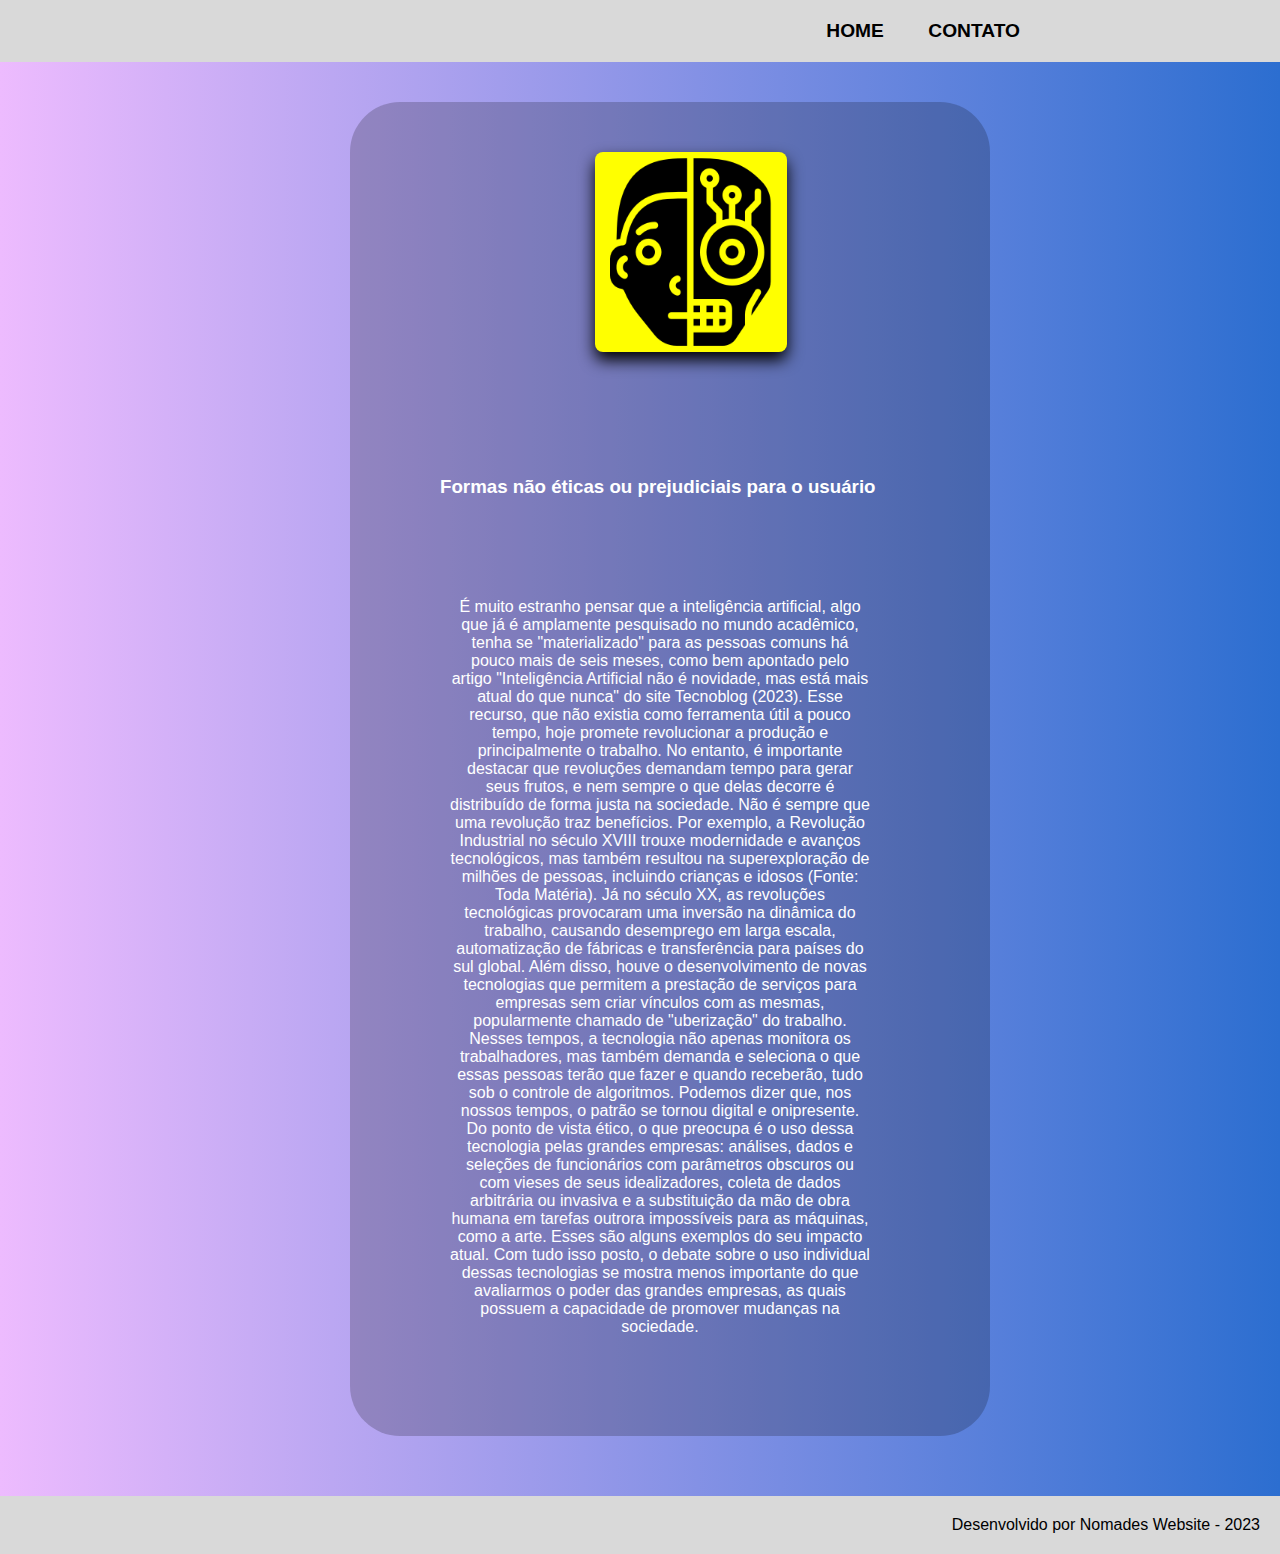
<file: formas.html>
<!DOCTYPE html>
<html>

<head>
  <title>Provisorio</title>
  <meta charset="utf-8" />
  <meta name="keywords" content="Nomades" />
  <meta name="keywords" content="AI, Inteligência Artificial, programação">
  <meta name="description" content="Tesxtos sobre o impacto da inteligencia artificial na informatica" />
  <link rel="stylesheet" type="text/css" href="estilo.css">
</head>

<header id="nav-topo-sobre">
  <nav>
    <a class="a-menu" href="index.html">HOME</a>
    <a class="a-menu" href="sobrenos.html">CONTATO</a>
  </nav>

</header>

<body id="fundo">

  <main>

     <div class="pag-sobre">
    <img id="robozan" src="img/robotics.png" width="100"/>

      <h3 id="htres-pagsobre">Formas não éticas ou prejudiciais para o usuário</h3>

    <p class="texto-sobre">É muito estranho pensar que a inteligência artificial, algo que já é amplamente pesquisado no mundo acadêmico, tenha se "materializado" para as pessoas comuns há pouco mais de seis meses, como bem apontado pelo artigo "Inteligência Artificial não é novidade, mas está mais atual do que nunca" do site Tecnoblog (2023). Esse recurso, que não existia como ferramenta útil a pouco tempo, hoje promete revolucionar a produção e principalmente o trabalho. No entanto, é importante destacar que revoluções demandam tempo para gerar seus frutos, e nem sempre o que delas decorre é distribuído de forma justa na sociedade.
Não é sempre que uma revolução traz benefícios. Por exemplo, a Revolução Industrial no século XVIII trouxe modernidade e avanços tecnológicos, mas também resultou na superexploração de milhões de pessoas, incluindo crianças e idosos (Fonte: Toda Matéria). Já no século XX, as revoluções tecnológicas provocaram uma inversão na dinâmica do trabalho, causando desemprego em larga escala, automatização de fábricas e transferência para países do sul global. Além disso, houve o desenvolvimento de novas tecnologias que permitem a prestação de serviços para empresas sem criar vínculos com as mesmas, popularmente chamado de "uberização" do trabalho. Nesses tempos, a tecnologia não apenas monitora os trabalhadores, mas também demanda e seleciona o que essas pessoas terão que fazer e quando receberão, tudo sob o controle de algoritmos. Podemos dizer que, nos nossos tempos, o patrão se tornou digital e onipresente.
Do ponto de vista ético, o que preocupa é o uso dessa tecnologia pelas grandes empresas: análises, dados e seleções de funcionários com parâmetros obscuros ou com vieses de seus idealizadores, coleta de dados arbitrária ou invasiva e a substituição da mão de obra humana em tarefas outrora impossíveis para as máquinas, como a arte. Esses são alguns exemplos do seu impacto atual. Com tudo isso posto, o debate sobre o uso individual dessas tecnologias se mostra menos importante do que avaliarmos o poder das grandes empresas, as quais possuem a capacidade de promover mudanças na sociedade.
</p>
  </div>
  <div class="">
  </main>


    <footer id="rodape">
      <p>Desenvolvido por Nomades Website - 2023</p>
    </footer>
</body>

</html>
</file>
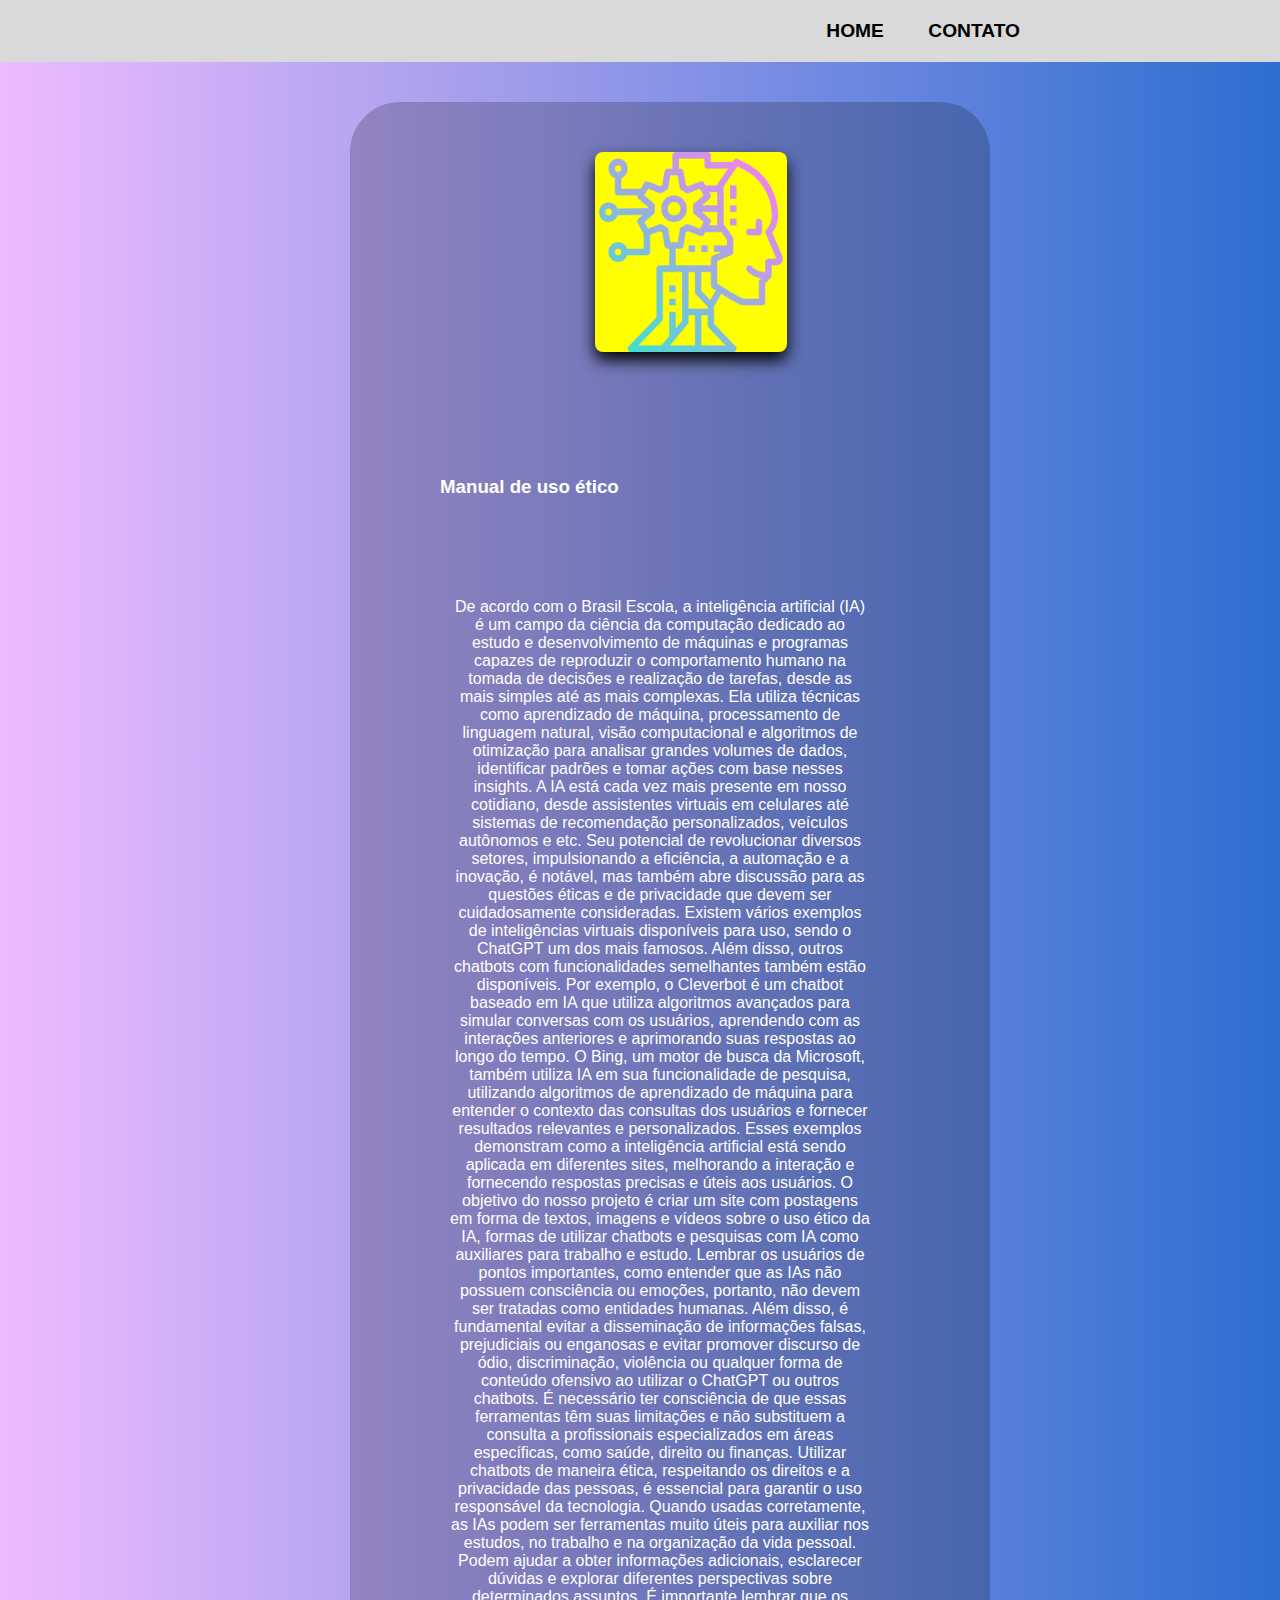
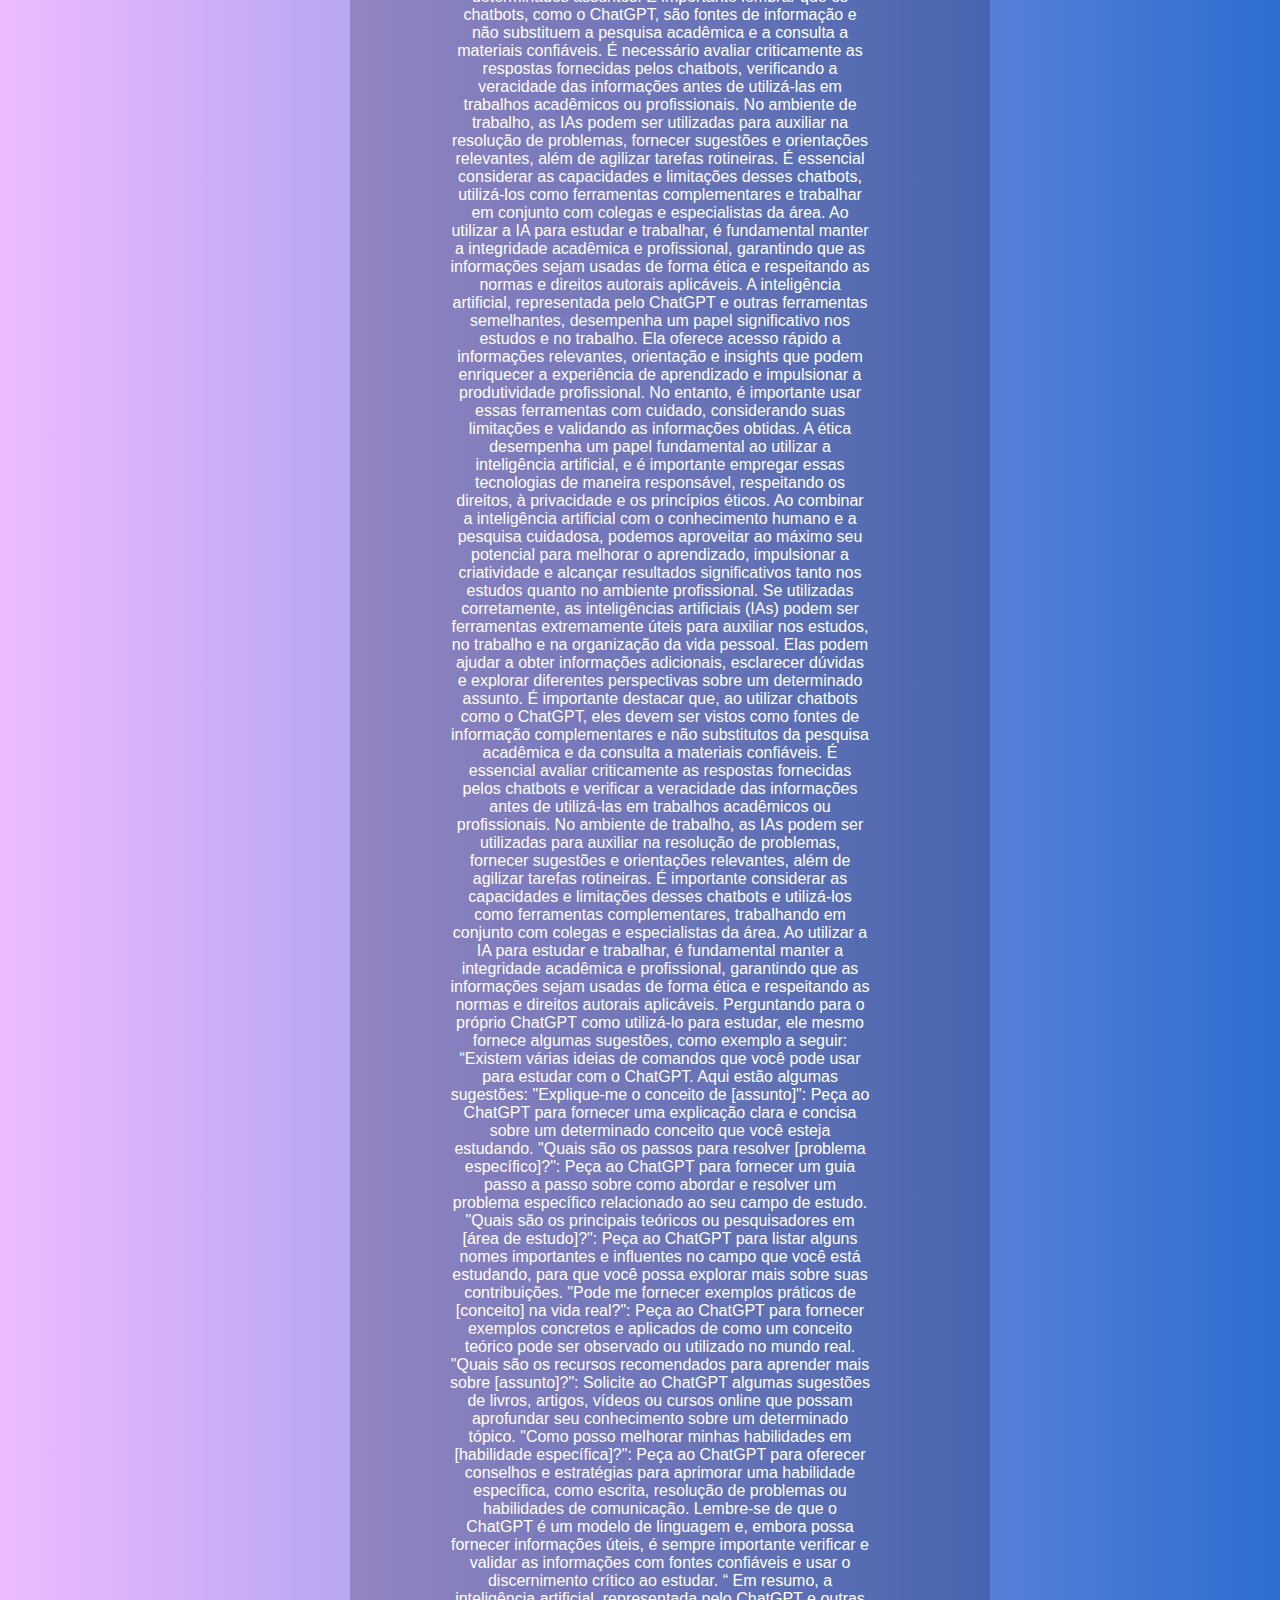
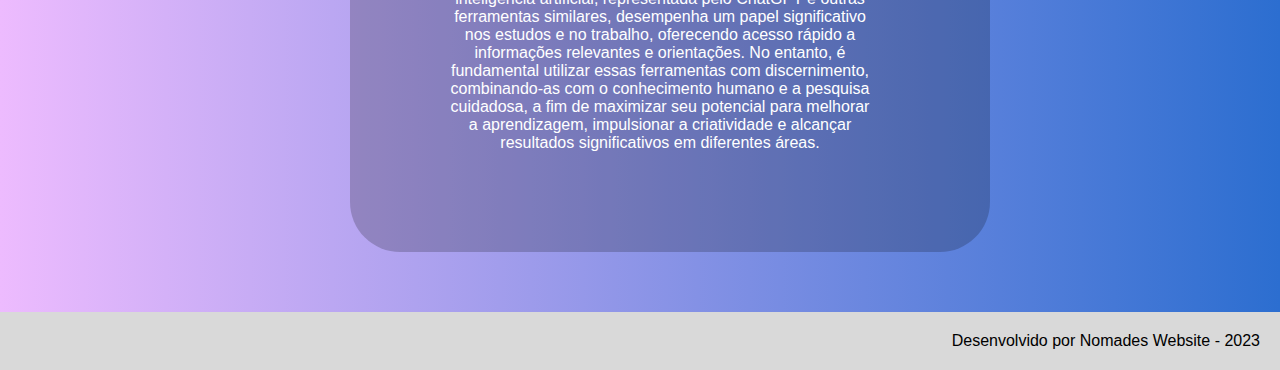
<file: manual.html>
<!DOCTYPE html>
<html>

<head>
  <title>Provisorio</title>
  <meta charset="utf-8" />
  <meta name="keywords" content="Nomades" />
  <meta name="keywords" content="AI, Inteligência Artificial, programação">
  <meta name="description" content="Tesxtos sobre o impacto da inteligencia artificial na informatica" />
  <link rel="stylesheet" type="text/css" href="estilo.css">
</head>

<header id="nav-topo-sobre">
  <nav>
    <a class="a-menu" href="index.html">HOME</a>
    <a class="a-menu" href="sobrenos.html">CONTATO</a>
  </nav>

</header>

<body id="fundo">

  <main>

     <div class="pag-sobre">
    <img id="robozan" src="img/cabeca.png" width="100"/>

      <h3 id="htres-pagsobre">Manual de uso ético</h3>

    <p class="texto-sobre">De acordo com o Brasil Escola, a inteligência artificial (IA) é um campo da ciência da computação dedicado ao estudo e desenvolvimento de máquinas e programas capazes de reproduzir o comportamento humano na tomada de decisões e realização de tarefas, desde as mais simples até as mais complexas. Ela utiliza técnicas como aprendizado de máquina, processamento de linguagem natural, visão computacional e algoritmos de otimização para analisar grandes volumes de dados, identificar padrões e tomar ações com base nesses insights. A IA está cada vez mais presente em nosso cotidiano, desde assistentes virtuais em celulares até sistemas de recomendação personalizados, veículos autônomos e etc. Seu potencial de revolucionar diversos setores, impulsionando a eficiência, a automação e a inovação, é notável, mas também abre discussão para as questões éticas e de privacidade que devem ser cuidadosamente consideradas.

Existem vários exemplos de inteligências virtuais disponíveis para uso, sendo o ChatGPT um dos mais famosos. Além disso, outros chatbots com funcionalidades semelhantes também estão disponíveis. Por exemplo, o Cleverbot é um chatbot baseado em IA que utiliza algoritmos avançados para simular conversas com os usuários, aprendendo com as interações anteriores e aprimorando suas respostas ao longo do tempo. O Bing, um motor de busca da Microsoft, também utiliza IA em sua funcionalidade de pesquisa, utilizando algoritmos de aprendizado de máquina para entender o contexto das consultas dos usuários e fornecer resultados relevantes e personalizados. Esses exemplos demonstram como a inteligência artificial está sendo aplicada em diferentes sites, melhorando a interação e fornecendo respostas precisas e úteis aos usuários.

O objetivo do nosso projeto é criar um site com postagens em forma de textos, imagens e vídeos sobre o uso ético da IA, formas de utilizar chatbots e pesquisas com IA como auxiliares para trabalho e estudo. Lembrar os usuários de pontos importantes, como entender que as IAs não possuem consciência ou emoções, portanto, não devem ser tratadas como entidades humanas. Além disso, é fundamental evitar a disseminação de informações falsas, prejudiciais ou enganosas e evitar promover discurso de ódio, discriminação, violência ou qualquer forma de conteúdo ofensivo ao utilizar o ChatGPT ou outros chatbots. É necessário ter consciência de que essas ferramentas têm suas limitações e não substituem a consulta a profissionais especializados em áreas específicas, como saúde, direito ou finanças. Utilizar chatbots de maneira ética, respeitando os direitos e a privacidade das pessoas, é essencial para garantir o uso responsável da tecnologia.

Quando usadas corretamente, as IAs podem ser ferramentas muito úteis para auxiliar nos estudos, no trabalho e na organização da vida pessoal. Podem ajudar a obter informações adicionais, esclarecer dúvidas e explorar diferentes perspectivas sobre determinados assuntos. É importante lembrar que os chatbots, como o ChatGPT, são fontes de informação e não substituem a pesquisa acadêmica e a consulta a materiais confiáveis. É necessário avaliar criticamente as respostas fornecidas pelos chatbots, verificando a veracidade das informações antes de utilizá-las em trabalhos acadêmicos ou profissionais. No ambiente de trabalho, as IAs podem ser utilizadas para auxiliar na resolução de problemas, fornecer sugestões e orientações relevantes, além de agilizar tarefas rotineiras. É essencial considerar as capacidades e limitações desses chatbots, utilizá-los como ferramentas complementares e trabalhar em conjunto com colegas e especialistas da área. Ao utilizar a IA para estudar e trabalhar, é fundamental manter a integridade acadêmica e profissional, garantindo que as informações sejam usadas de forma ética e respeitando as normas e direitos autorais aplicáveis.

A inteligência artificial, representada pelo ChatGPT e outras ferramentas semelhantes, desempenha um papel significativo nos estudos e no trabalho. Ela oferece acesso rápido a informações relevantes, orientação e insights que podem enriquecer a experiência de aprendizado e impulsionar a produtividade profissional. No entanto, é importante usar essas ferramentas com cuidado, considerando suas limitações e validando as informações obtidas. A ética desempenha um papel fundamental ao utilizar a inteligência artificial, e é importante empregar essas tecnologias de maneira responsável, respeitando os direitos, à privacidade e os princípios éticos. Ao combinar a inteligência artificial com o conhecimento humano e a pesquisa cuidadosa, podemos aproveitar ao máximo seu potencial para melhorar o aprendizado, impulsionar a criatividade e alcançar resultados significativos tanto nos estudos quanto no ambiente profissional.

Se utilizadas corretamente, as inteligências artificiais (IAs) podem ser ferramentas extremamente úteis para auxiliar nos estudos, no trabalho e na organização da vida pessoal. Elas podem ajudar a obter informações adicionais, esclarecer dúvidas e explorar diferentes perspectivas sobre um determinado assunto. É importante destacar que, ao utilizar chatbots como o ChatGPT, eles devem ser vistos como fontes de informação complementares e não substitutos da pesquisa acadêmica e da consulta a materiais confiáveis. É essencial avaliar criticamente as respostas fornecidas pelos chatbots e verificar a veracidade das informações antes de utilizá-las em trabalhos acadêmicos ou profissionais.

No ambiente de trabalho, as IAs podem ser utilizadas para auxiliar na resolução de problemas, fornecer sugestões e orientações relevantes, além de agilizar tarefas rotineiras. É importante considerar as capacidades e limitações desses chatbots e utilizá-los como ferramentas complementares, trabalhando em conjunto com colegas e especialistas da área. Ao utilizar a IA para estudar e trabalhar, é fundamental manter a integridade acadêmica e profissional, garantindo que as informações sejam usadas de forma ética e respeitando as normas e direitos autorais aplicáveis.

  Perguntando para o próprio ChatGPT como utilizá-lo para estudar, ele mesmo fornece algumas sugestões, como exemplo a seguir:

“Existem várias ideias de comandos que você pode usar para estudar com o ChatGPT. Aqui estão algumas sugestões:

 "Explique-me o conceito de [assunto]": Peça ao ChatGPT para fornecer uma explicação clara e concisa sobre um determinado conceito que você esteja estudando.

"Quais são os passos para resolver [problema específico]?": Peça ao ChatGPT para fornecer um guia passo a passo sobre como abordar e resolver um problema específico relacionado ao seu campo de estudo.

"Quais são os principais teóricos ou pesquisadores em [área de estudo]?": Peça ao ChatGPT para listar alguns nomes importantes e influentes no campo que você está estudando, para que você possa explorar mais sobre suas contribuições.

"Pode me fornecer exemplos práticos de [conceito] na vida real?": Peça ao ChatGPT para fornecer exemplos concretos e aplicados de como um conceito teórico pode ser observado ou utilizado no mundo real.

"Quais são os recursos recomendados para aprender mais sobre [assunto]?": Solicite ao ChatGPT algumas sugestões de livros, artigos, vídeos ou cursos online que possam aprofundar seu conhecimento sobre um determinado tópico.

"Como posso melhorar minhas habilidades em [habilidade específica]?": Peça ao ChatGPT para oferecer conselhos e estratégias para aprimorar uma habilidade específica, como escrita, resolução de problemas ou habilidades de comunicação.


Lembre-se de que o ChatGPT é um modelo de linguagem e, embora possa fornecer informações úteis, é sempre importante verificar e validar as informações com fontes confiáveis e usar o discernimento crítico ao estudar. “

Em resumo, a inteligência artificial, representada pelo ChatGPT e outras ferramentas similares, desempenha um papel significativo nos estudos e no trabalho, oferecendo acesso rápido a informações relevantes e orientações. No entanto, é fundamental utilizar essas ferramentas com discernimento, combinando-as com o conhecimento humano e a pesquisa cuidadosa, a fim de maximizar seu potencial para melhorar a aprendizagem, impulsionar a criatividade e alcançar resultados significativos em diferentes áreas.
</p>
  </div>
  <div class="">
  </main>


    <footer id="rodape">
      <p>Desenvolvido por Nomades Website - 2023</p>
    </footer>
</body>

</html>
</file>
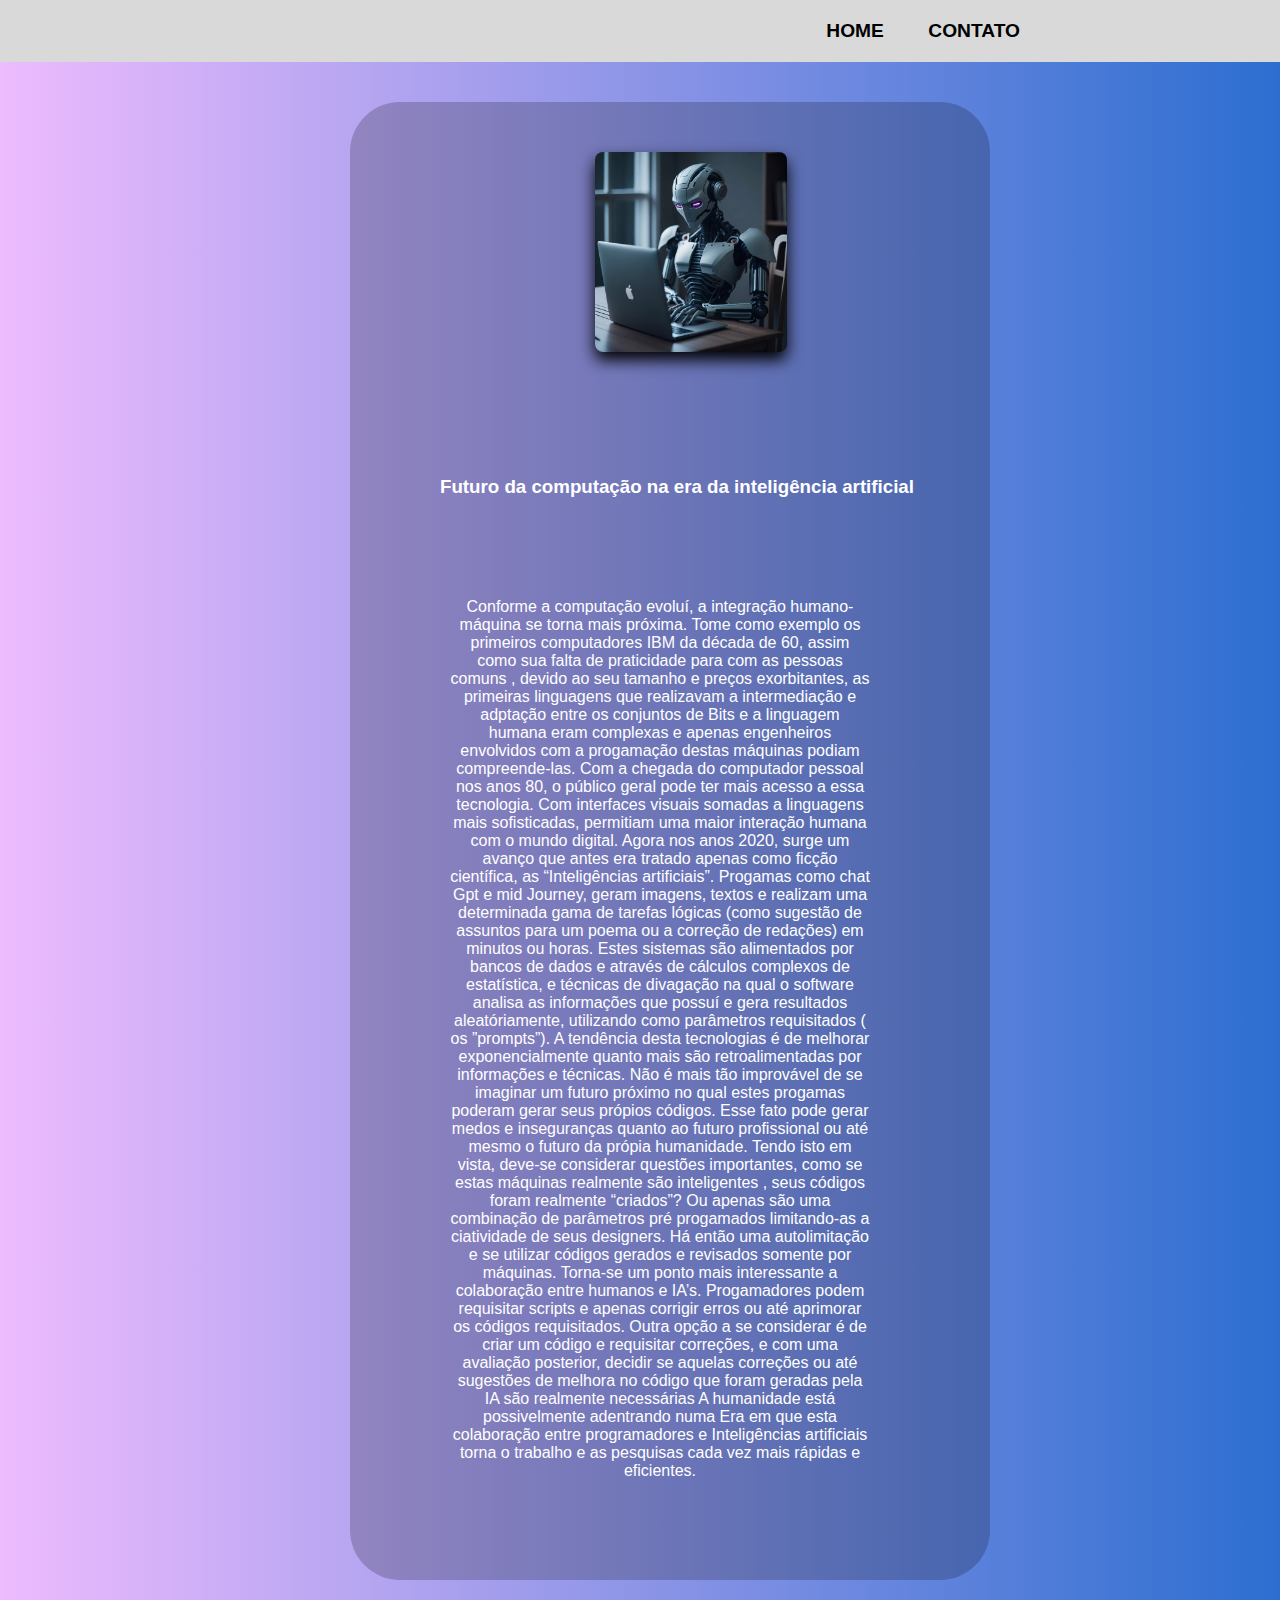
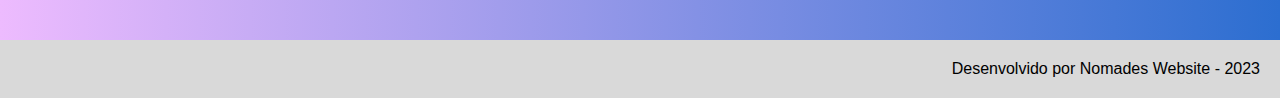
<file: sobre.html>
<!DOCTYPE html>
<html>

<head>
  <title>Provisorio</title>
  <meta charset="utf-8" />
  <meta name="keywords" content="Nomades" />
  <meta name="keywords" content="AI, Inteligência Artificial, programação">
  <meta name="description" content="Tesxtos sobre o impacto da inteligencia artificial na informatica" />
  <link rel="stylesheet" type="text/css" href="estilo.css">
</head>

<header id="nav-topo-sobre">
  <nav>
    <a class="a-menu" href="index.html">HOME</a>
    <a class="a-menu" href="sobrenos.html">CONTATO</a>
  </nav>

</header>

<body id="fundo">

  <main>

     <div class="pag-sobre">
    <img id="robozan" src="img/robo.jpg" width="100"/>

      <h3 id="htres-pagsobre">Futuro da computação na era da inteligência artificial</h3>

    <p class="texto-sobre">Conforme a computação evoluí, a integração humano-máquina se torna mais próxima.  Tome como exemplo os primeiros computadores IBM da década de 60, assim como sua falta de praticidade para com as pessoas comuns , devido ao seu tamanho e preços exorbitantes, as primeiras linguagens que realizavam a intermediação e adptação entre os conjuntos de Bits e a linguagem humana eram complexas e apenas engenheiros envolvidos com a progamação destas máquinas podiam compreende-las.

Com a chegada do computador pessoal nos anos 80,  o público geral pode ter mais acesso a essa tecnologia. Com interfaces visuais  somadas a linguagens mais sofisticadas, permitiam uma maior interação humana com o mundo digital.
Agora nos anos 2020, surge um avanço que antes era tratado apenas como ficção científica, as “Inteligências artificiais”. 

Progamas como chat Gpt e mid Journey, geram imagens, textos e realizam uma determinada gama de tarefas lógicas (como sugestão de assuntos para um poema ou a correção de redações) em minutos ou horas. Estes sistemas são alimentados por bancos de dados e através de cálculos complexos de estatística, e técnicas de divagação na qual o software analisa as informações que possuí e gera resultados aleatóriamente, utilizando como parâmetros requisitados ( os ”prompts”).

A tendência desta tecnologias é de melhorar exponencialmente quanto mais são retroalimentadas por informações e técnicas. Não é mais tão improvável de se imaginar um futuro próximo no qual estes progamas poderam gerar seus própios códigos. Esse fato pode gerar medos e inseguranças quanto ao futuro profissional ou até mesmo o futuro da própia humanidade.
Tendo isto em vista, deve-se considerar questões importantes, como se estas máquinas realmente são inteligentes , seus códigos foram realmente “criados”?  Ou apenas são uma combinação de parâmetros pré progamados limitando-as a ciatividade de seus designers.
Há então uma autolimitação e se utilizar códigos gerados e revisados somente por máquinas.
Torna-se um ponto mais interessante a colaboração entre humanos e IA’s. Progamadores podem requisitar scripts e apenas corrigir erros ou até aprimorar os códigos requisitados. Outra opção a se considerar é de criar um código e requisitar correções, e com uma avaliação posterior, decidir se aquelas correções ou até sugestões de melhora no código que foram geradas pela IA são realmente necessárias
A humanidade está possivelmente adentrando numa Era em que esta colaboração entre programadores e Inteligências artificiais torna o trabalho e as pesquisas cada vez mais rápidas e eficientes.
</p>
  </div>
  <div class="">
  </main>


    <footer id="rodape">
      <p>Desenvolvido por Nomades Website - 2023</p>
    </footer>
</body>

</html>
</file>
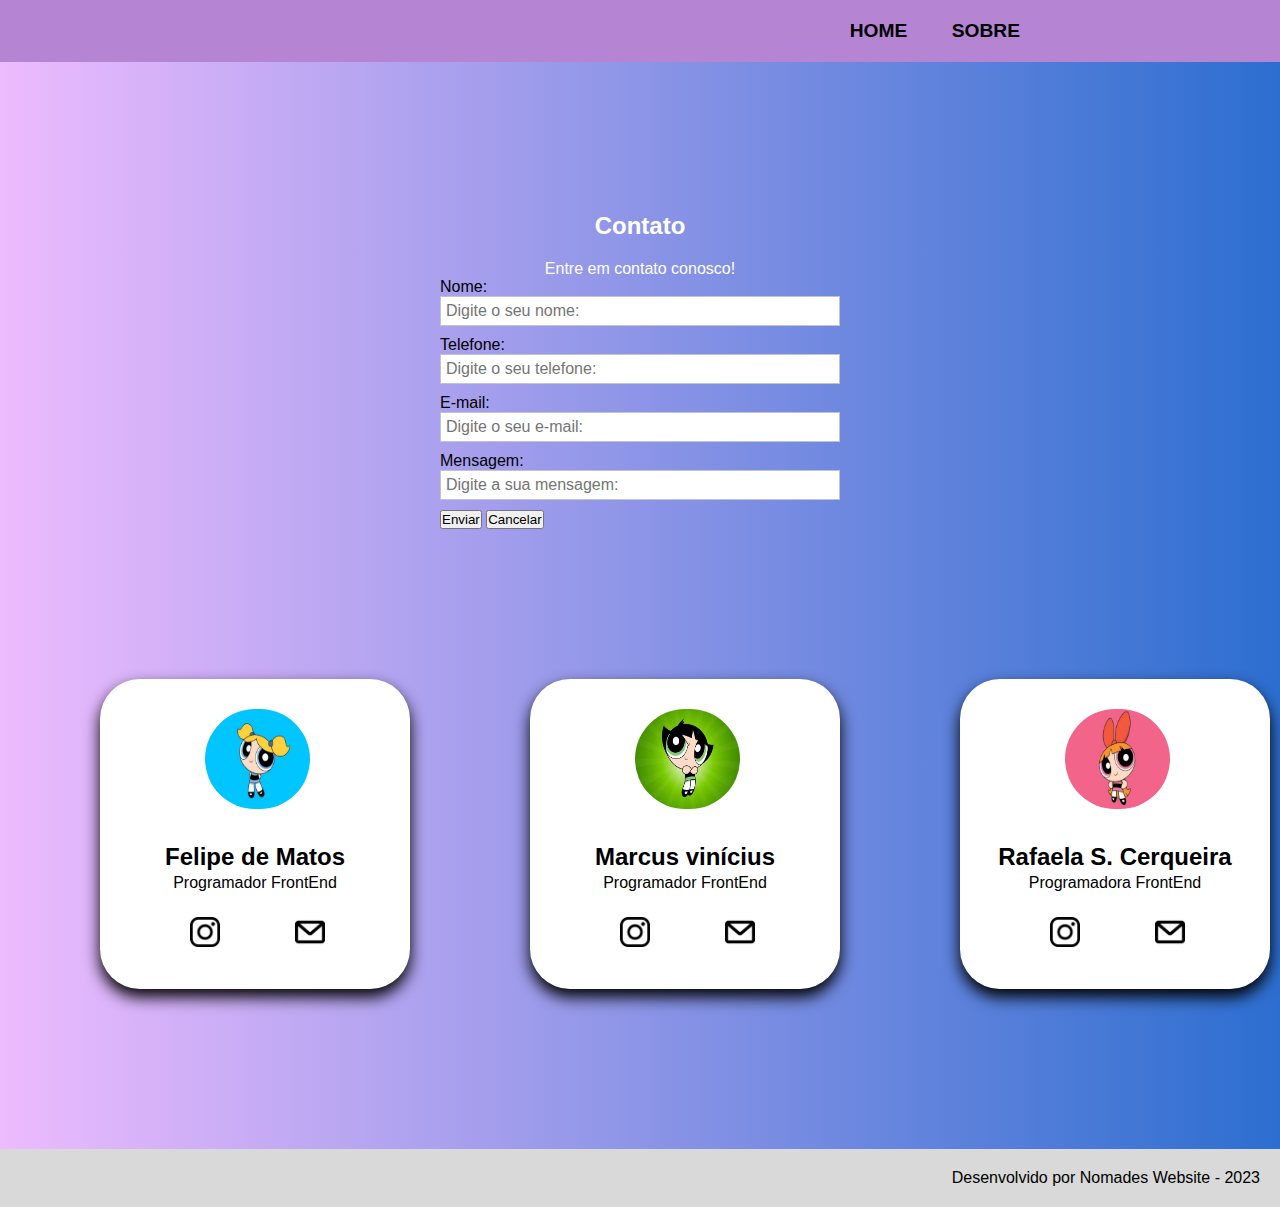
<file: sobrenos.html>
<!DOCTYPE html>
<html>

<head>
  <title>Contato</title>
  <meta charset="utf-8" />
  <link rel="stylesheet" type="text/css" href="estilo.css">
</head>

<header>
  <nav id="nav-topo">
    <a class="a-menu" href="index.html">HOME</a>
    <a class="a-menu" href="#">SOBRE</a>
  </nav>

</header>


<body class="topico">
  <h2 id="entreemcontato">Contato</h2>
  <p id="pzin">Entre em contato conosco!</p>

  <div id="contatus">
    <form>
      
      Nome:<br> <input type="text" id="nome" onblur="veriNome(event)" placeholder="Digite o seu nome:"/>
      <br>
      
      Telefone: <input type="text" id="telefone" onblur="veriTelefone(event)"placeholder= "Digite o seu telefone:"/>
      <br>
      
      E-mail: <input type="text" id="email" onblur="veriEmail(event)" placeholder= "Digite o seu e-mail:"/>
      <br>
      
      Mensagem: <input type="text" id="mensagem" onblur="veriMensagem(event)" placeholder="Digite a sua mensagem:">
      <br>
      <button type="submit">Enviar</button>
      <button type="button" onclick="cancelarEnvio()">Cancelar</button>
    </form>
  </div>
     <section>
      <div class="sobren">
        <img class="foto" src="img/marcus.png" width="100"/>
        <h2>Felipe de Matos</h2>
        <p>Programador FrontEnd</p>
        <div class="funciona">
        <a href="https://www.instagram.com/"target="_blank"><img src="img/logoinsta.png" width="30"></a>
        <a href="https://mail.google.com"target="_blank"><img src="img/logoemail.png" width="30"></a>
        </div>
      </div>
    
      <div class="sobren">
        <img class="foto" src="img/felipes.png" width="100"/>
        <h2>Marcus vinícius</h2>
        <p>Programador FrontEnd</p>
        <div class="funciona">
        <a href="https://www.instagram.com/"target="_blank"><img src="img/logoinsta.png" width="30"></a>
        <a href="https://mail.google.com"target="_blank"><img src="img/logoemail.png" width="30"></a>
        </div>
      </div>
    
      <div class="sobren">
        <img class="foto" src="img/rafaela.jpg" width="100"/>
        <h2>Rafaela S. Cerqueira</h2>
        <p>Programadora FrontEnd</p>
        <div class="funciona">
        <a href="https://www.instagram.com/"target="_blank"><img src="img/logoinsta.png" width="30"></a>
        <a href="https://mail.google.com"target="_blank"><img  src="img/logoemail.png" width="30"></a>
        </div>
      </div>
   
    </section>

  <script language="javascript">
    function veriNome(){
      var nomeD = document.getElementById('nome').value;

      if( nomeD.length == 0)
      {
       alert("Preencha o campo com seu nome!");
     }
     else if(nomeD.length < 5)
     {
      alert("O nome deve ter pelo menos 5 caracteres!");
    }

  }
  function veriTelefone(){
    var telefoneD = document.getElementById('telefone').value;
  }
  function veriEmail(){
    var emailD = document.getElementById('email').value;

    if( emailD.length == 0)
    {
     alert("Preencha o campo com seu email!");
   }
   else if(emailD.length < 5)
   {
    alert("O e-mail deve ter pelo menos 5 caracteres!");
  }
  else
  {
    alert("O nome digitado foi " + emailD);
  }
}

function veriMensagem(){
  var mensagemD = document.getElementById("mensagem").value;
  
  if(mensagemD.length < 20)
  {
    alert("A mensagem deve ter pelo menos 20 caracteres!");

  }
  
  else if(mensagemD.length > 200)
  {
    alert("A mensagem deve ter no mínimo 200 caracteres!");

  }
  else
  {
    alert("O mensagem digitado foi " + mensagemD);
  }
}

</script>
 <footer id="rodape">
      <p>Desenvolvido por Nomades Website - 2023</p>
    </footer>
</body>

</html>
</file>
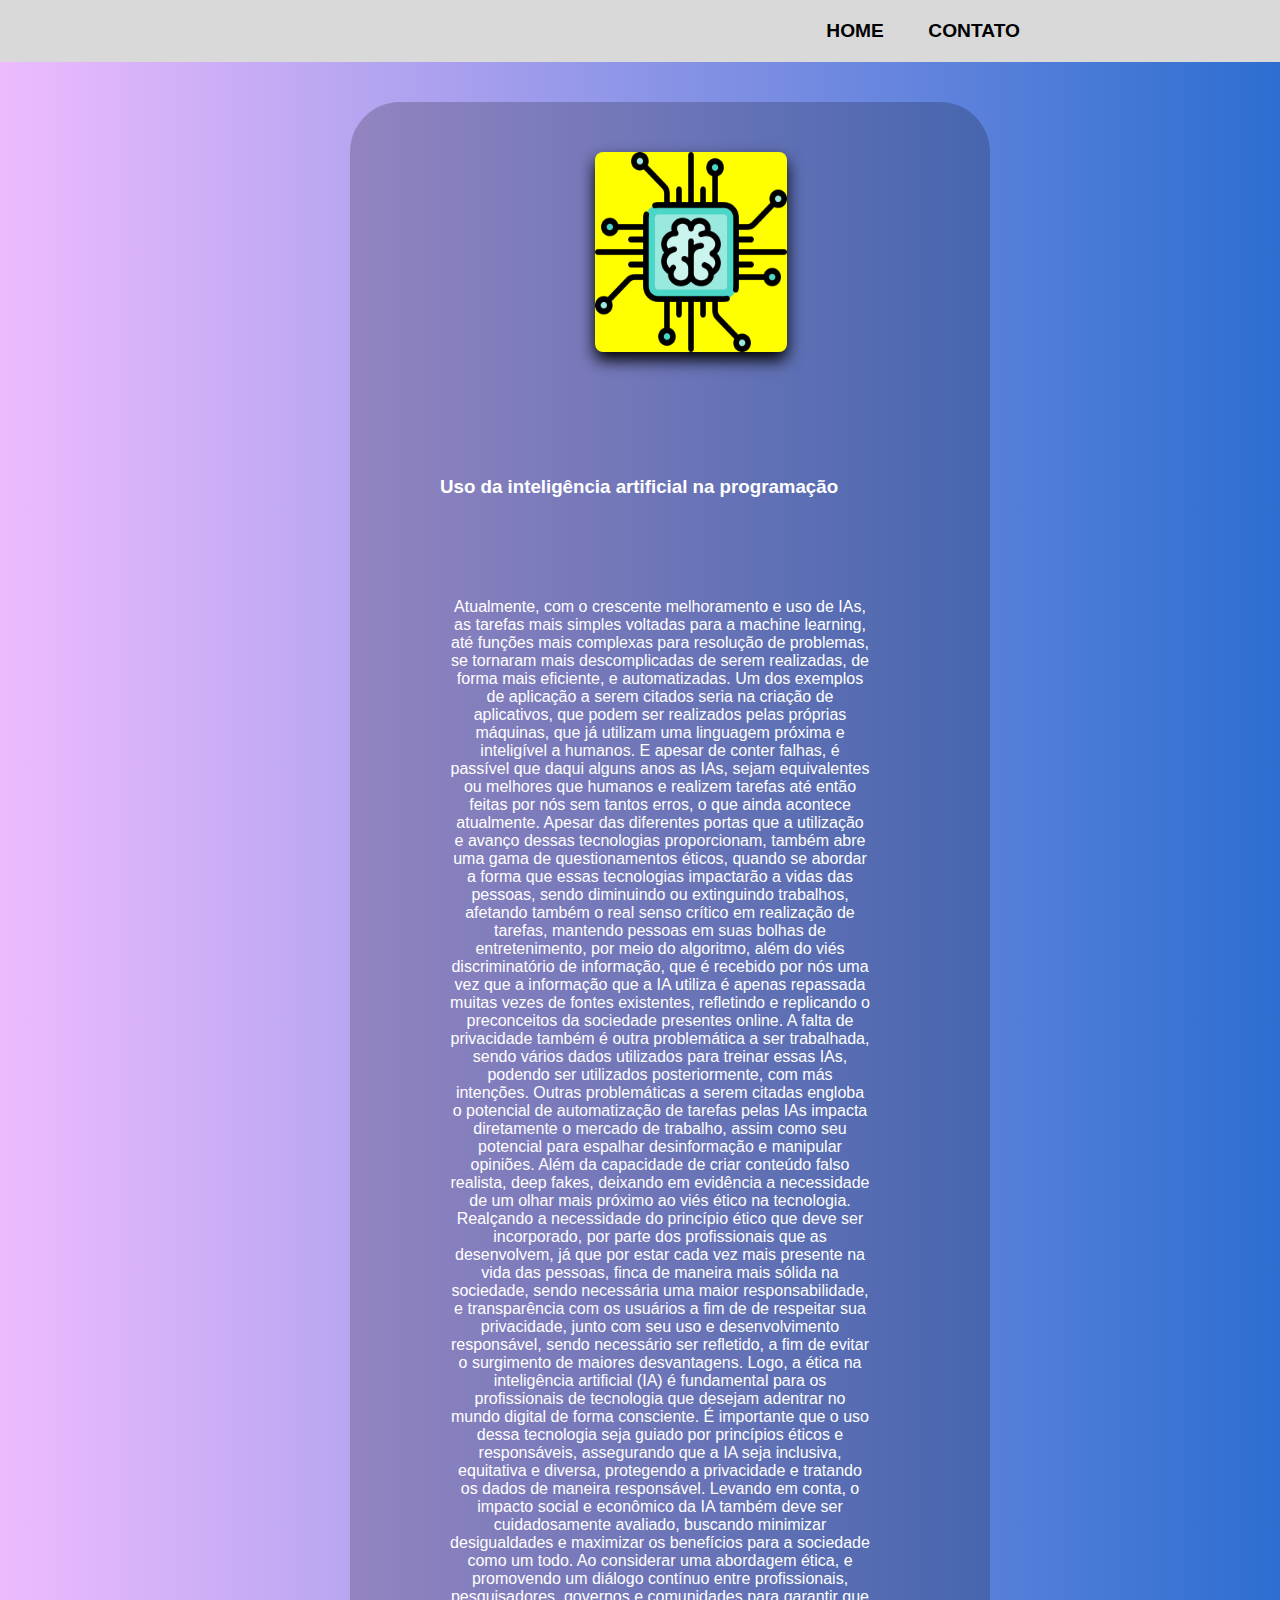
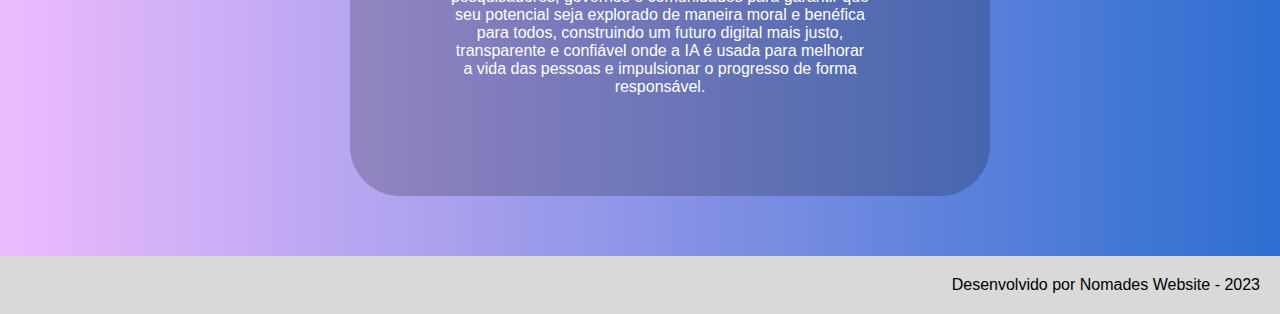
<file: uso.html>
<!DOCTYPE html>
<html>

<head>
  <title>Provisorio</title>
  <meta charset="utf-8" />
  <meta name="keywords" content="Nomades" />
  <meta name="keywords" content="AI, Inteligência Artificial, programação">
  <meta name="description" content="Tesxtos sobre o impacto da inteligencia artificial na informatica" />
  <link rel="stylesheet" type="text/css" href="estilo.css">
</head>

<header id="nav-topo-sobre">
  <nav>
    <a class="a-menu" href="index.html">HOME</a>
    <a class="a-menu" href="sobrenos.html">CONTATO</a>
  </nav>

</header>

<body id="fundo">

  <main>

     <div class="pag-sobre">
    <img id="robozan" src="img/chip.png" width="100"/>

      <h3 id="htres-pagsobre">Uso da inteligência artificial na programação</h3>

    <p class="texto-sobre">Atualmente, com o crescente melhoramento e uso de IAs, as tarefas mais simples voltadas para a machine learning, até funções mais complexas para  resolução de problemas, se tornaram mais descomplicadas de serem realizadas, de forma mais eficiente, e automatizadas.

Um dos exemplos de aplicação a serem citados seria na criação de aplicativos, que podem ser realizados pelas próprias máquinas, que já utilizam uma linguagem próxima e inteligível a humanos. E apesar de conter falhas, é passível que daqui alguns anos as IAs, sejam equivalentes ou melhores que humanos e realizem tarefas até então feitas por nós sem tantos erros, o que ainda acontece atualmente. 

Apesar das diferentes portas que a utilização e avanço dessas tecnologias proporcionam, também abre uma gama de questionamentos éticos, quando se abordar a forma que essas tecnologias impactarão a vidas das pessoas, sendo diminuindo ou extinguindo trabalhos, afetando também o real senso crítico em realização de tarefas, mantendo pessoas em suas bolhas de entretenimento, por meio do algoritmo, além do viés discriminatório de informação, que é recebido por nós uma vez que a informação que a IA utiliza é apenas repassada muitas vezes de fontes existentes, refletindo e replicando o preconceitos da sociedade  presentes online. A falta de privacidade também é outra problemática a ser trabalhada, sendo vários dados utilizados para treinar essas IAs, podendo ser utilizados posteriormente, com más intenções. 

Outras problemáticas a serem citadas engloba o potencial de automatização de tarefas pelas IAs impacta diretamente o mercado de trabalho, assim como seu potencial para espalhar desinformação e manipular opiniões. Além da capacidade de criar conteúdo falso realista, deep fakes, deixando em evidência a necessidade de um olhar mais próximo ao viés ético na tecnologia. Realçando a necessidade do princípio ético que deve ser incorporado, por parte dos profissionais que as desenvolvem, já que por estar cada vez mais presente na vida das pessoas, finca de maneira mais sólida na sociedade, sendo necessária uma maior responsabilidade, e transparência com os usuários a fim de de respeitar sua privacidade, junto com seu uso e desenvolvimento responsável, sendo necessário ser refletido, a fim de evitar o surgimento de maiores desvantagens.

Logo, a ética na inteligência artificial (IA) é fundamental para os profissionais de tecnologia que desejam adentrar no mundo digital de forma consciente. É importante que o uso dessa tecnologia seja guiado por princípios éticos e responsáveis, assegurando que a IA seja inclusiva, equitativa e diversa, protegendo a privacidade e tratando os dados de maneira responsável. Levando em conta, o impacto social e econômico da IA também deve ser cuidadosamente avaliado, buscando minimizar desigualdades e maximizar os benefícios para a sociedade como um todo. Ao considerar uma abordagem ética, e promovendo um diálogo contínuo entre profissionais, pesquisadores, governos e comunidades para garantir que seu potencial seja explorado de maneira moral e benéfica para todos, construindo um futuro digital mais justo, transparente e confiável onde a IA é usada para melhorar a vida das pessoas e impulsionar o progresso de forma responsável.
</p>
  </div>
  <div class="">
  </main>


    <footer id="rodape">
      <p>Desenvolvido por Nomades Website - 2023</p>
    </footer>
</body>

</html>
</file>
<file: estilo.css>
* {
  margin: 0;
  padding: 0;
}

nav{
  margin-right:200px;
}

a{
    font: 1.2rem Open Sans, sans-serif;
    text-decoration: none;
}

.a-menu{
    margin-right: 40px;
    font-weight: bold;
}

.a-menu:link,.a-menu:visited{
    color:#FFF ;
}

.a-menu:hover, .a-menu:active{
    color: yellow;
}

body {
  font-family: Arial, sans-serif;
  background-color: white;
  margin-top: 1fr;
  margin-left: 1fr;
  margin-right: 1fr;

}

.contatus{
  width: 800px;
height: 490px;
display: block;
background-color: transparent;
margin-left: 1250px;
margin-top: -430px;
margin-right: 0px;
margin-bottom: 0px;
}

p, h3, h2{
  color: #FFF;
  text-align: justify-all;
}

.text-main{
    margin-top: 0px;
    height: 380px;
    background-color: #280248;
    margin-left: 75px;
    width: 400px;
    border-radius: 8px;
    box-shadow: 0 8px 16px #7706D4;
    transition: 0.5s;
    padding: 80px;
    /*--display: flex;*/
}

#banner /* > pega as propriedades */
{
width: 800px;
height: 490px;
display: block;
background-color: transparent;
margin-left: 1250px;
margin-top: -430px;
margin-right: 0px;
margin-bottom: 0px;
}

header {
  
  display: block;
  background-color: #B585D4;
  padding: 20px;
  text-align: right;

}

nav{
    text-align: right;
}

a{
    font: 1.2rem Open Sans, sans-serif;
    text-decoration: none;
}6
.a-menu{
    margin-right: 40px;
    font-weight: bold;
}

.a-menu:link,.a-menu:visited{
    color:#000 ;
}

.a-menu:hover, .a-menu:active{
    color: purple;
}

#text-main{
  text-align: right;
  text-align: center;
}

#pag-index{
  
  width: auto;
  height: 570px;
  background-color: #280248;


}

section {
  display: grid;
  grid-template-columns: repeat(4, 1fr);
  grid-template-rows: repeat(4, auto);
  gap: 20px;
  margin-top: 50px;
}

section > div{
  background-color: #FFFFF
}

section h2 {
  margin-top: 10px;
  /*margin-right: 50px;*/
  font-size: 24px;
  color: #555;

}

section p {
  margin-bottom: 10px;
  font-size: 16px;
  line-height: 1.5;
  color: #777;
}

.img-topico{
  margin-top: 52px;
  padding: 80px;
  margin-left: 20px;

}

.cardoso{
 margin-top: 10px;
 padding: -20px;
 margin-right: 100px;
}

.card-card{
  background-color: #FFF;
  margin-left: -90px;
  width: 85%;
  border-radius: 40px;
  box-shadow: 0 8px 16px #000;
  transition: 0.5s;
  padding: 30px;
}

.card-card:hover{
  box-shadow: 0 16px 32px #212121;
}

.card-card{
    margin-right: 40px;
    font-weight: arial;
}

.card-card:link,.card-card:visited{
    color:#FFF ;
}

.a-menu:hover, .card-card:active{
    color: none;
}
.topico{
  background-image: linear-gradient(to right, #EDBBFE , #2C6ED0);

}
    
footer p{
    text-align: right;
    color: #000;
}      

footer {
  margin-top: 100px;
  background-color: #D9D9D9;
  padding: 20px;
}


/*PAGINA SOBRE*/

#nav-topo-sobre{
    background-color: #D9D9D9;
}

#robozan{ /*Manual do uso ético*/
 width:30%;
 height: 200px;
 background-color: yellow;
 border-radius: 8px;
 margin-left: 245px;
 margin-top: 50px;
box-shadow: 0 8px 16px #000;
}

#fundo{
  background-image: linear-gradient(to right, #EDBBFE , #2C6ED0);
}
.pag-sobre{

  width: 50%;
  height: 60spx;
  background-color: #000;
  border-radius: 50px 50px 50px;
  position: relative;
  top: 40px ;
  left: 350px;
  background: rgba(0, 0, 0, 0.2)

}

#htres-pagsobre{
  margin-left: 90px;
  margin-top: 120px;
}

.texto-sobre{
  padding: 100px;
  margin-right: 20px;
  margin-left: 50;
  text-align: center;

}
#pagina-sobre{
  idth: auto;
  height: 495px;
  background-color: #280248;

  
}

#rodape{
  background-color: #D9D9D9;
  padding: 20px;
  margin-top: 100px;
  text-align: center;
}

/*sobre nós*/

#entreemcontato{
  margin-top: 150px;
  text-align: center;
  font-weight: bold;
}

#pzin{
  text-align: center;
  margin-top: 20px;
}


}

/* estilo.css */

#entreemcontato {
  margin-top: 150px;
  text-align: center;
  font-weight: bold;
  display: flex;
  justify-content: center;
  align-items: center;
  height: 100vh;
}



form{
    width: 400px;
    margin: 0 auto;

}

input, select, textarea{
    width: 100%;
    height:30px;
    margin-bottom: 10px;
    padding-left: 5px;
    box-sizing: border-box;
    border: 1px solid #C4C4C4;
    color: #777;
}

label, fieldset, input, select, textarea{
      font: 1rem Roboto, sans-serif

}

fieldset{
 border: 1px solid #CCCCCC; 
 margin-bottom: 10px; 
 padding: 10px; 
}

textarea{
    height: 80px;
}

#botoes-forms{
    display: flex;

}

input[type="submit"], input[type="reset"]{
    margin: 20px;
    background-color: #EDBBFE;
    color: white;
    border: 0;
    border-radius: 5px;
}

input[type="reset"]{
    background-color: #2C6ED0;
}

.sobren{
  background-color: #FFF;
  margin-left: 100px;
  margin-top: 100px;
  width: 250px;
  height: 250px;
  border-radius: 40px;
  box-shadow: 0 8px 16px #000;
  transition: 0.5s;
  padding: 30px;
}

.sobren h2{
  color: #000;
  text-align: center;
}

.sobren p{
  color: #000;
  text-align: center;
}

.sobren img{
  margin-left: 75px;
}

.funciona{
  padding:2px;
  display: flex;
  justify-content: center;
  align-items:center ;
  margin-right: 70px;
  margin-top: 20px;
}

.foto{
  width: 105px;
  height: 100px;
  border-radius: 50px;
  margin-bottom: 20px;
  }
</file>
